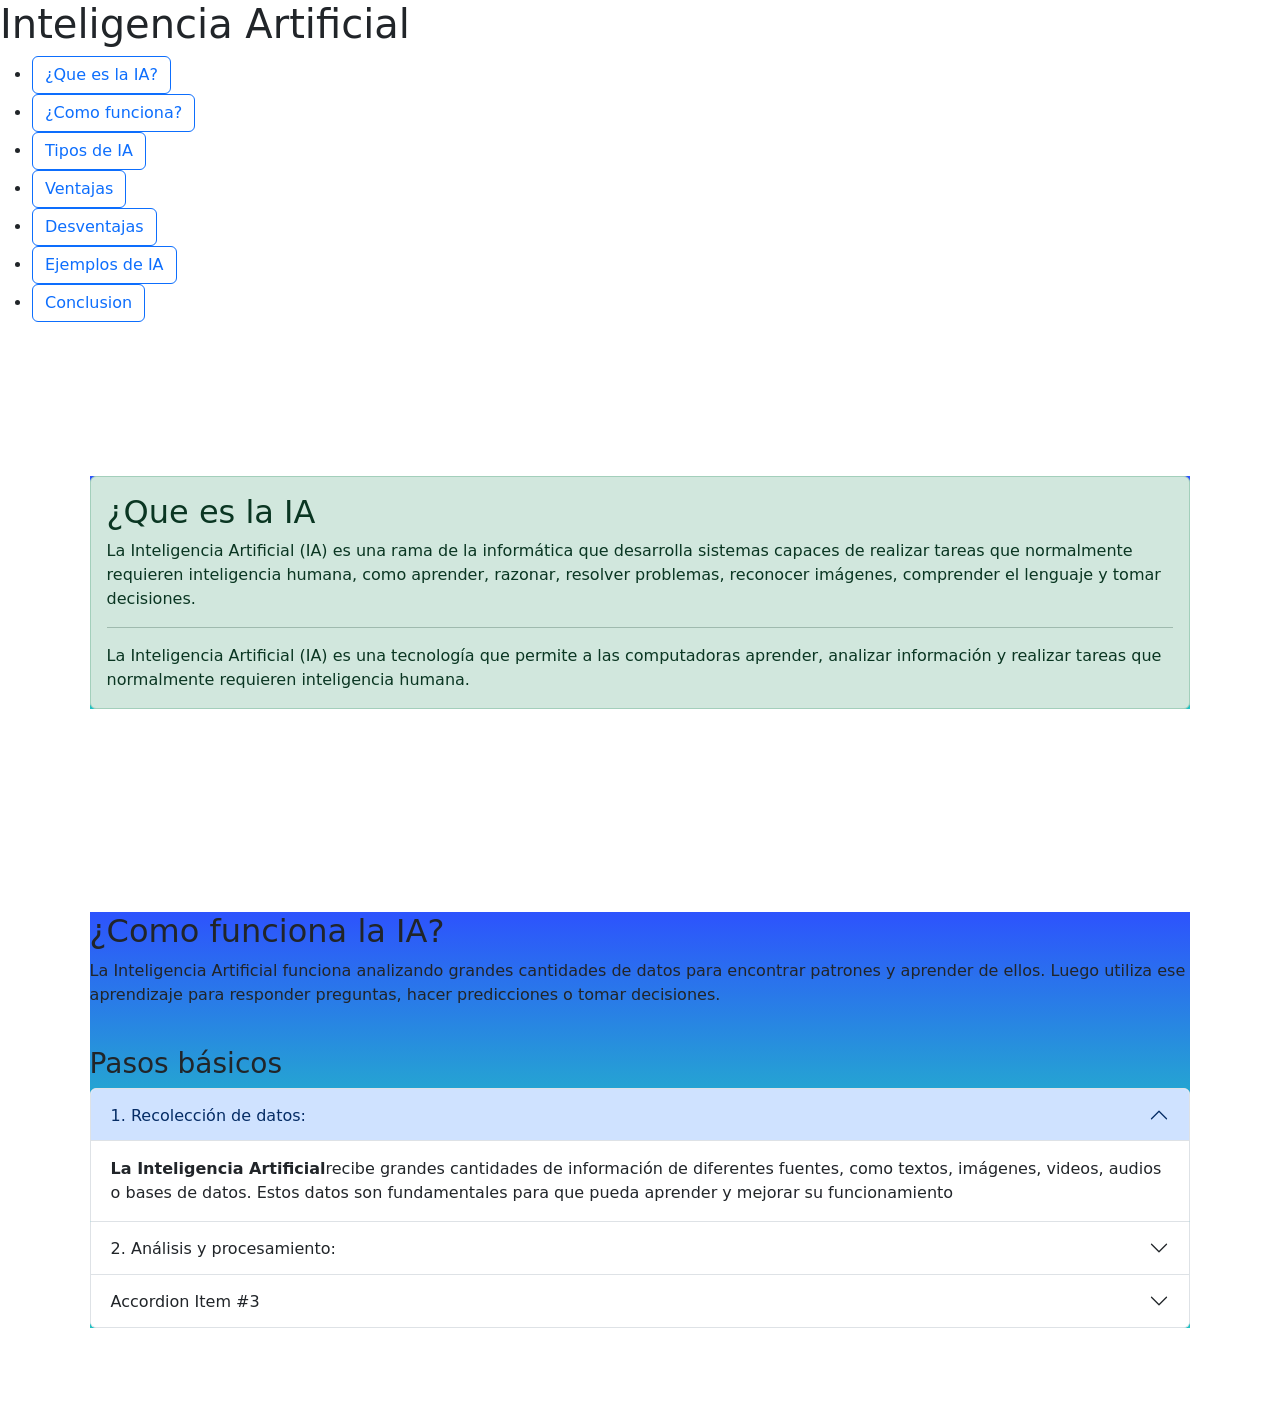
<file: index.html>
<!DOCTYPE html>
<html lang="en">
<head>
    <meta charset="UTF-8">
    <meta name="viewport" content="width=device-width, initial-scale=1.0">
    <title>inteligencia argetificial</title>
    <link rel="stylesheet" href="IA.css">
    <link href="https://cdn.jsdelivr.net/npm/bootstrap@5.3.8/dist/css/bootstrap.min.css" rel="stylesheet" integrity="sha384-sRIl4kxILFvY47J16cr9ZwB07vP4J8+LH7qKQnuqkuIAvNWLzeN8tE5YBujZqJLB" crossorigin="anonymous">
    <script src="https://cdn.jsdelivr.net/npm/bootstrap@5.3.8/dist/js/bootstrap.bundle.min.js" integrity="sha384-FKyoEForCGlyvwx9Hj09JcYn3nv7wiPVlz7YYwJrWVcXK/BmnVDxM+D2scQbITxI" crossorigin="anonymous"></script>
</head>
<body>
  <header>
    <h1>Inteligencia Artificial</h1>
  </header>
  <nav>
    <ul>
      <li><a href="#Que"><button type="button" class="btn btn-outline-primary">¿Que es la IA?</button></a></li>
      <li><a href="#Como"><button type="button" class="btn btn-outline-primary">¿Como funciona?</button></a></li>
      <li><button type="button" class="btn btn-outline-primary">Tipos de IA</button></li>
      <li><button type="button" class="btn btn-outline-primary">Ventajas</button></li>
      <li><button type="button" class="btn btn-outline-primary">Desventajas</button></li>
      <li><button type="button" class="btn btn-outline-primary">Ejemplos de IA</button></li>
      <li><button type="button" class="btn btn-outline-primary">Conclusion</button></li>
    </ul>
    </nav> 
    <br>
    <br>
    <section id="que">
    <p><div class="alert alert-success" role="alert">
  <h2 class="alert-heading">¿Que es la IA</h2>
  <p>La Inteligencia Artificial (IA) es una rama de la informática que desarrolla sistemas capaces de realizar tareas que normalmente requieren inteligencia humana, como aprender, razonar, resolver problemas, reconocer imágenes, comprender el lenguaje y tomar decisiones.</p>
  <hr>
  <p class="mb-0">La Inteligencia Artificial (IA) es una tecnología que permite a las computadoras aprender, analizar información y realizar tareas que normalmente requieren inteligencia humana.</p>
</div>
    </section>
    <br>
    <section id="como">
      <h2>¿Como funciona la IA?</h2>
      <p>La Inteligencia Artificial funciona analizando grandes cantidades de datos para encontrar patrones y aprender de ellos. Luego utiliza ese aprendizaje para responder preguntas, hacer predicciones o tomar decisiones.</p>
      <br>
      <h3>Pasos básicos</h3>
      <div class="accordion" id="accordionExample">
  <div class="accordion-item">
    <h2 class="accordion-header">
      <button class="accordion-button" type="button" data-bs-toggle="collapse" data-bs-target="#collapseOne" aria-expanded="true" aria-controls="collapseOne">
        1. Recolección de datos:
      </button>
    </h2>
    <div id="collapseOne" class="accordion-collapse collapse show" data-bs-parent="#accordionExample">
      <div class="accordion-body">
        <strong>La Inteligencia Artificial</strong>recibe grandes cantidades de información de diferentes fuentes, como textos, imágenes, videos, audios o bases de datos. Estos datos son fundamentales para que pueda aprender y mejorar su funcionamiento
      </div>
    </div>
  </div>
  <div class="accordion-item">
    <h2 class="accordion-header">
      <button class="accordion-button collapsed" type="button" data-bs-toggle="collapse" data-bs-target="#collapseTwo" aria-expanded="false" aria-controls="collapseTwo">
        2. Análisis y procesamiento:
      </button>
    </h2>
    <div id="collapseTwo" class="accordion-collapse collapse" data-bs-parent="#accordionExample">
      <div class="accordion-body">
        <strong>Los algoritmos</strong>analizan la información recibida para identificar patrones, relaciones y características importantes. Este proceso permite que la IA comprenda los datos y los utilice para realizar distintas tareas.<code>.accordion-body</code>, though the transition does limit overflow.
      </div>
    </div>
  </div>
  <div class="accordion-item">
    <h2 class="accordion-header">
      <button class="accordion-button collapsed" type="button" data-bs-toggle="collapse" data-bs-target="#collapseThree" aria-expanded="false" aria-controls="collapseThree">
        Accordion Item #3
      </button>
    </h2>
    <div id="collapseThree" class="accordion-collapse collapse" data-bs-parent="#accordionExample">
      <div class="accordion-body">
        <strong>This is the third item’s accordion body.</strong> It is hidden by default, until the collapse plugin adds the appropriate classes that we use to style each element. These classes control the overall appearance, as well as the showing and hiding via CSS transitions. You can modify any of this with custom CSS or overriding our default variables. It’s also worth noting that just about any HTML can go within the <code>.accordion-body</code>, though the transition does limit overflow.
      </div>
    </div>
  </div>
</div>
    </section>
</body>
</html>
</file>
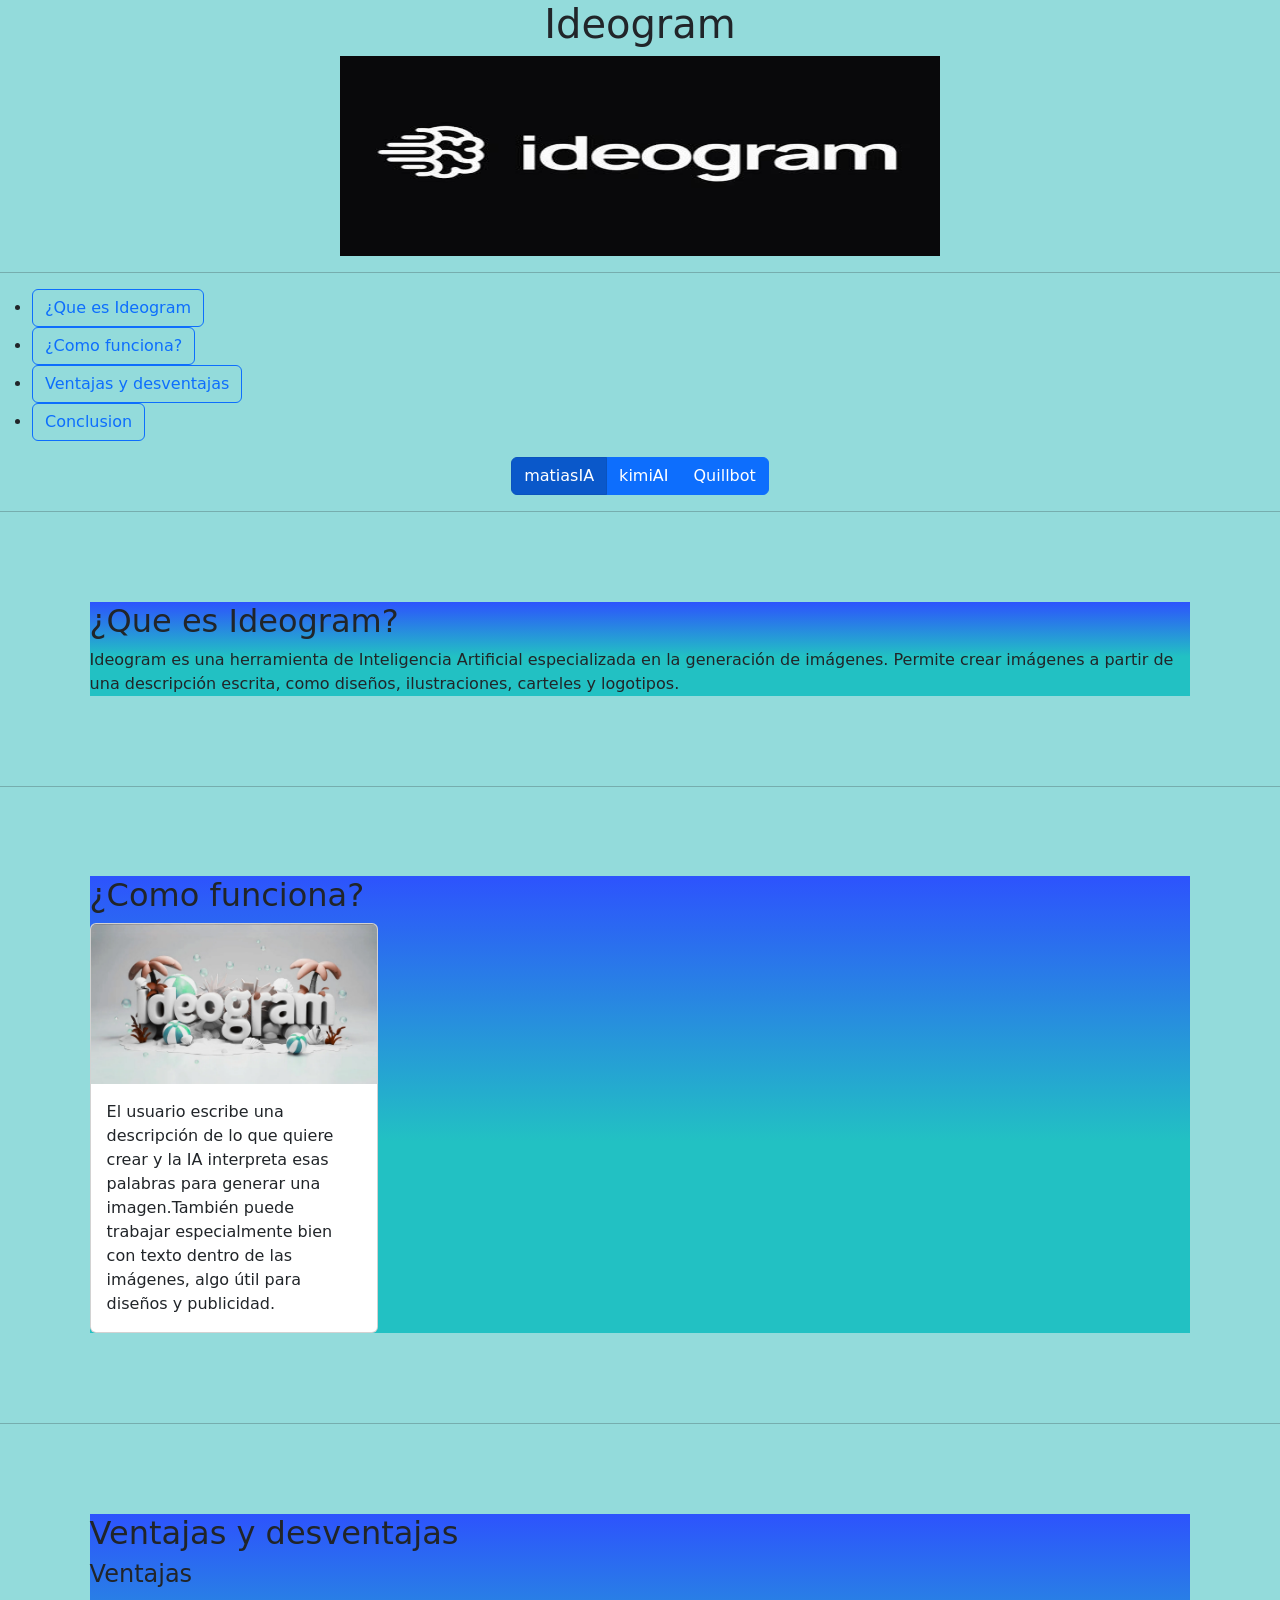
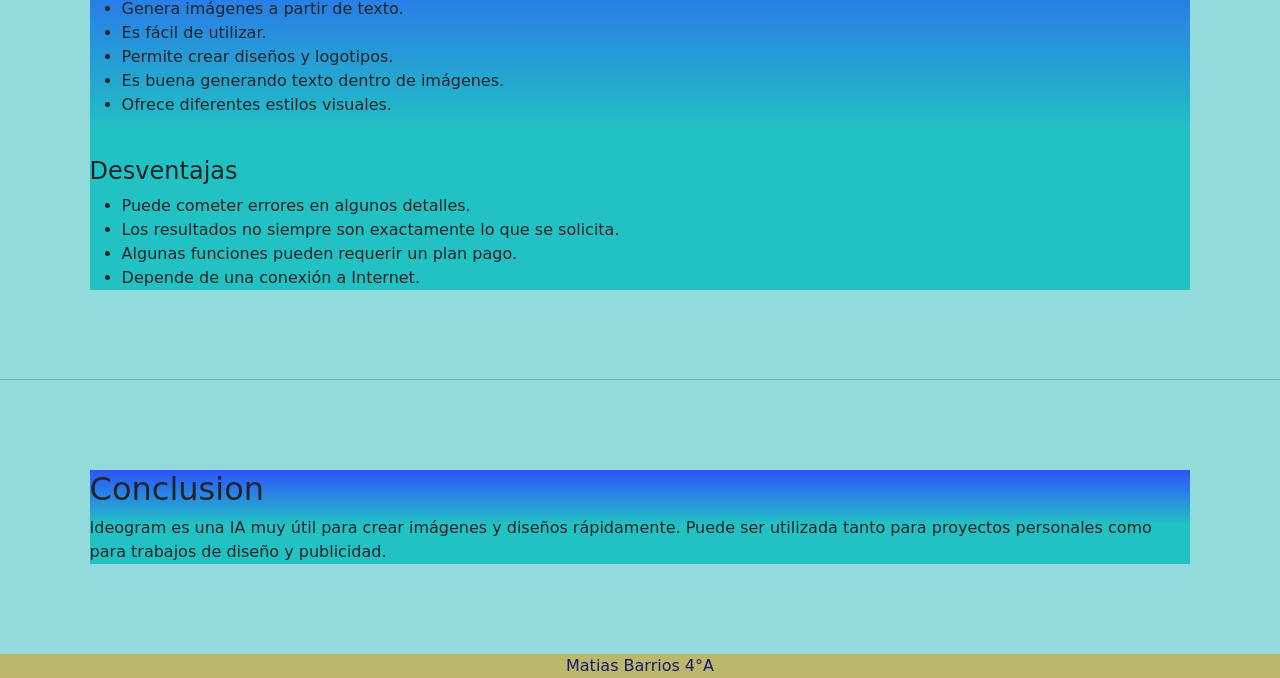
<file: Ideogram.html>
<!DOCTYPE html>
<html lang="en">
<head>
    <meta charset="UTF-8">
    <meta name="viewport" content="width=device-width, initial-scale=1.0">
    <title>ideogram</title>
     <link rel="stylesheet" href="IA.css">
    <link href="https://cdn.jsdelivr.net/npm/bootstrap@5.3.8/dist/css/bootstrap.min.css" rel="stylesheet" integrity="sha384-sRIl4kxILFvY47J16cr9ZwB07vP4J8+LH7qKQnuqkuIAvNWLzeN8tE5YBujZqJLB" crossorigin="anonymous">
    <script src="https://cdn.jsdelivr.net/npm/bootstrap@5.3.8/dist/js/bootstrap.bundle.min.js" integrity="sha384-FKyoEForCGlyvwx9Hj09JcYn3nv7wiPVlz7YYwJrWVcXK/BmnVDxM+D2scQbITxI" crossorigin="anonymous"></script>
</head>
<div class="body-container">
<body>
    <div class="body-container">
   <center><h1>Ideogram</h1>                                                                                                                                                                                                                                                                                                                                                                                                                                                                                                                                                                                                                                                                                                                                                                                                                                                                                                                                                                                                                                                                                                                                                                                                                                                                                                                                                                                                                                                                                                                                                                                                                                                                                                                                                      
    <img src="imagenes/ideogram.jfif" width="600" height="200"></center>
    <hr>
    <nav>
    <ul>
<li><a href="#Que"><button type="button" class="btn btn-outline-primary">¿Que es Ideogram</button></a></li>
<li><a href="#Como"><button type="button" class="btn btn-outline-primary">¿Como funciona?</button></a></li>
<li><a href="#Ventajas"><button type="button" class="btn btn-outline-primary">Ventajas y desventajas</button></a></li>
<li><a href="#Conclusion"><button type="button" class="btn btn-outline-primary">Conclusion</button></a></li>
    </ul>
    <center><div class="btn-group">
  <a href="matiasIA.html" class="btn btn-primary active" aria-current="page">matiasIA</a>
  <a href="kimiAI.html" class="btn btn-primary">kimiAI</a>
  <a href="Quillbot.html" class="btn btn-primary">Quillbot</a>
</div></center>
</nav>
<hr>
<section id="Que">
    <h2>¿Que es Ideogram?</h2>
    <p>Ideogram es una herramienta de Inteligencia Artificial especializada en la generación de imágenes. Permite crear imágenes a partir de una descripción escrita, como diseños, ilustraciones, carteles y logotipos.</p>

</section>
<hr>
<section id="Como">
    <h2>¿Como funciona?</h2>
    <div class="card" style="width: 18rem;">
  <img src="imagenes/is-ideogram-ai-safe.webp" class="card-img-top">
  <div class="card-body">
    <p class="card-text">El usuario escribe una descripción de lo que quiere crear y la IA interpreta esas palabras para generar una imagen.También puede trabajar especialmente bien con texto dentro de las imágenes, algo útil para diseños y publicidad.</p>
  </div>
</div>

</div>
</section>
<hr>
<section id="Ventajas">
    <h2>Ventajas y desventajas</h2>
    <h4>Ventajas</h4>
    <ul>
        <li>Genera imágenes a partir de texto.</li>
        <li>Es fácil de utilizar.</li>
        <li>Permite crear diseños y logotipos.</li>
        <li>Es buena generando texto dentro de imágenes.</li>
        <li>Ofrece diferentes estilos visuales.</li>
    </ul>
    <br>
    <h4>Desventajas</h4>
    <ul>
        <li>Puede cometer errores en algunos detalles.</li>
        <li>Los resultados no siempre son exactamente lo que se solicita.</li>
        <li>Algunas funciones pueden requerir un plan pago.</li>
        <li>Depende de una conexión a Internet.</li>  
    </ul>
</section>
<hr>
<section id="Conclusion">
    <h2>Conclusion</h2>
<p>Ideogram es una IA muy útil para crear imágenes y diseños rápidamente. Puede ser utilizada tanto para proyectos personales como para trabajos de diseño y publicidad.</p>
</section>
<footer>Matias Barrios 4°A
      
    </footer>
</body>
</div>
</div>
</html>
</file>
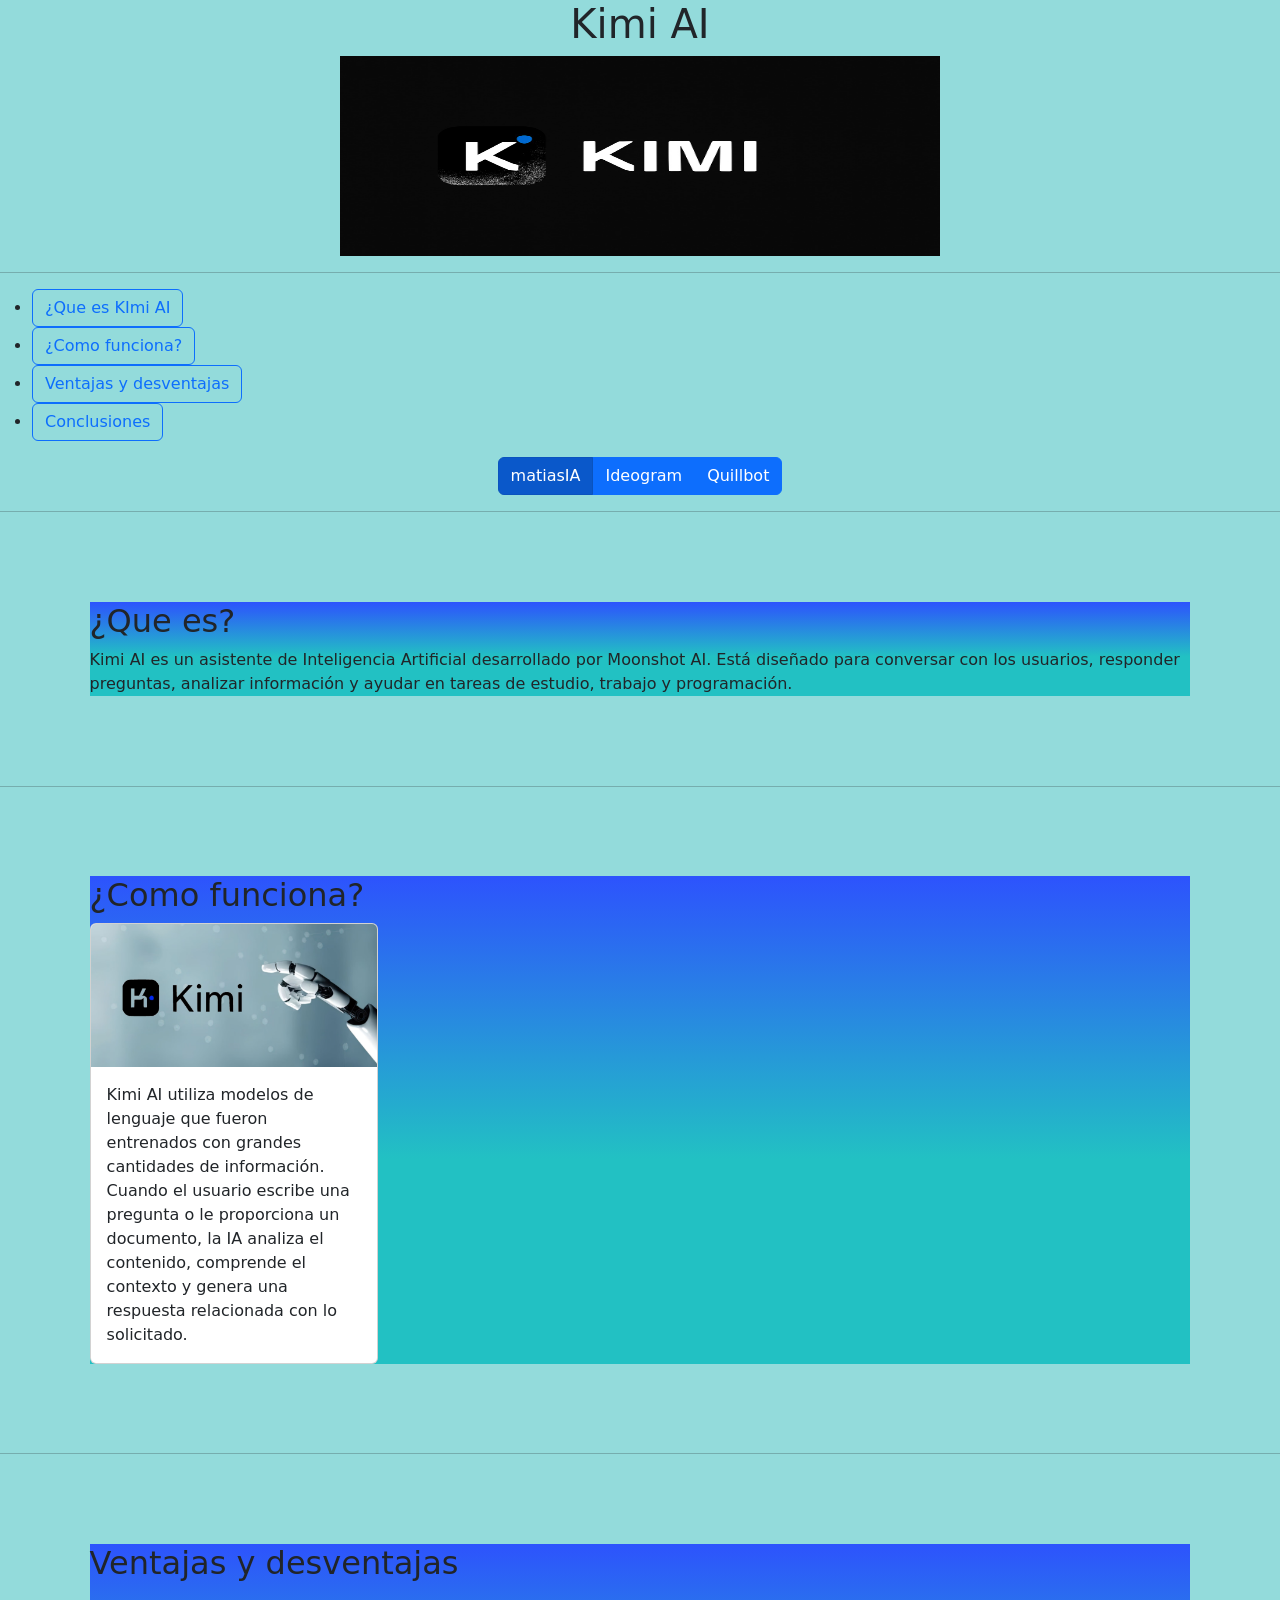
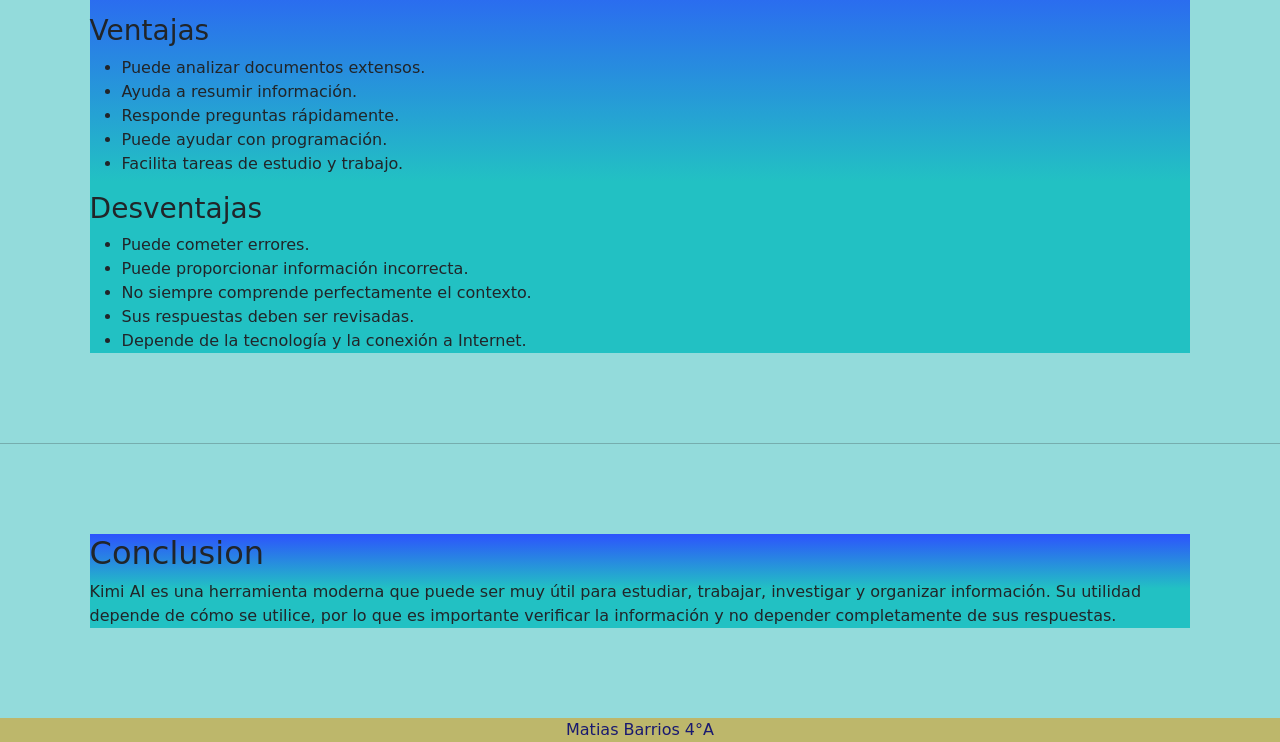
<file: kimiAI.html>
<!DOCTYPE html>
<html lang="en">
<head>
    <meta charset="UTF-8">
    <meta name="viewport" content="width=device-width, initial-scale=1.0">
    <title>Kimi Ai</title>
    <link rel="stylesheet" href="IA.css">
    <link href="https://cdn.jsdelivr.net/npm/bootstrap@5.3.8/dist/css/bootstrap.min.css" rel="stylesheet" integrity="sha384-sRIl4kxILFvY47J16cr9ZwB07vP4J8+LH7qKQnuqkuIAvNWLzeN8tE5YBujZqJLB" crossorigin="anonymous">
    <script src="https://cdn.jsdelivr.net/npm/bootstrap@5.3.8/dist/js/bootstrap.bundle.min.js" integrity="sha384-FKyoEForCGlyvwx9Hj09JcYn3nv7wiPVlz7YYwJrWVcXK/BmnVDxM+D2scQbITxI" crossorigin="anonymous"></script>
</head>
<div class="body-container">
<body>
   <center><h1>Kimi AI</h1>
  <img src="imagenes/KIMI-K2.jpg" width="600" height="200"></center>
  <hr>
    <nav>
    <ul>
<li><a href="#Que"><button type="button" class="btn btn-outline-primary">¿Que es KImi AI</button></a></li>
<li><a href="#Como"><button type="button" class="btn btn-outline-primary">¿Como funciona?</button></a></li>
<li><a href="#Ventajas"><button type="button" class="btn btn-outline-primary">Ventajas y desventajas</button></a></li>
<li><a href="#Conclusion"><button type="button" class="btn btn-outline-primary">Conclusiones</button></a></li>
    </ul>
    <center><div class="btn-group">
  <a href="matiasIA.html" class="btn btn-primary active" aria-current="page">matiasIA</a>
  <a href="Ideogram.html" class="btn btn-primary">Ideogram</a>
  <a href="Quillbot.html" class="btn btn-primary">Quillbot</a>
</div></center>
</nav>
<hr>
<section id="Que">
    <h2>¿Que es?</h2>
    <p>Kimi AI es un asistente de Inteligencia Artificial desarrollado por Moonshot AI. Está diseñado para conversar con los usuarios, responder preguntas, analizar información y ayudar en tareas de estudio, trabajo y programación.</p>
</section> 
<hr>
<section id="Como">
    <h2>¿Como funciona?</h2>
<div class="card" style="width: 18rem;">
  <img src="imagenes/AINews3-1786092282809.avif" class="card-img-top" alt="hola">
  <div class="card-body">
    <p class="card-text">Kimi AI utiliza modelos de lenguaje que fueron entrenados con grandes cantidades de información. Cuando el usuario escribe una pregunta o le proporciona un documento, la IA analiza el contenido, comprende el contexto y genera una respuesta relacionada con lo solicitado.</p>
  </div>
</div>
</section>
<hr>
<section id="Ventajas">
    <h2>Ventajas y desventajas</h2>
    <br>
    <h3>Ventajas</h3>
    <ul>
        <li>Puede analizar documentos extensos.</li>
        <li>Ayuda a resumir información.</li>
        <li>Responde preguntas rápidamente.</li>
        <li>Puede ayudar con programación.</li>
        <li>Facilita tareas de estudio y trabajo.</li>
    </ul>
    <h3>Desventajas</h3>
    <ul>
        <li>Puede cometer errores.</li>
        <li>Puede proporcionar información incorrecta.</li>
        <li>No siempre comprende perfectamente el contexto.</li>
        <li>Sus respuestas deben ser revisadas.</li>
        <li>Depende de la tecnología y la conexión a Internet.</li>
    </ul>
</section>
<hr>
<section id="Conclusion">
    <h2>Conclusion</h2>
    <p>Kimi AI es una herramienta moderna que puede ser muy útil para estudiar, trabajar, investigar y organizar información. Su utilidad depende de cómo se utilice, por lo que es importante verificar la información y no depender completamente de sus respuestas.</p>
</section>
<footer>Matias Barrios 4°A
      
    </footer>
</body>
</div>
</html>
</file>
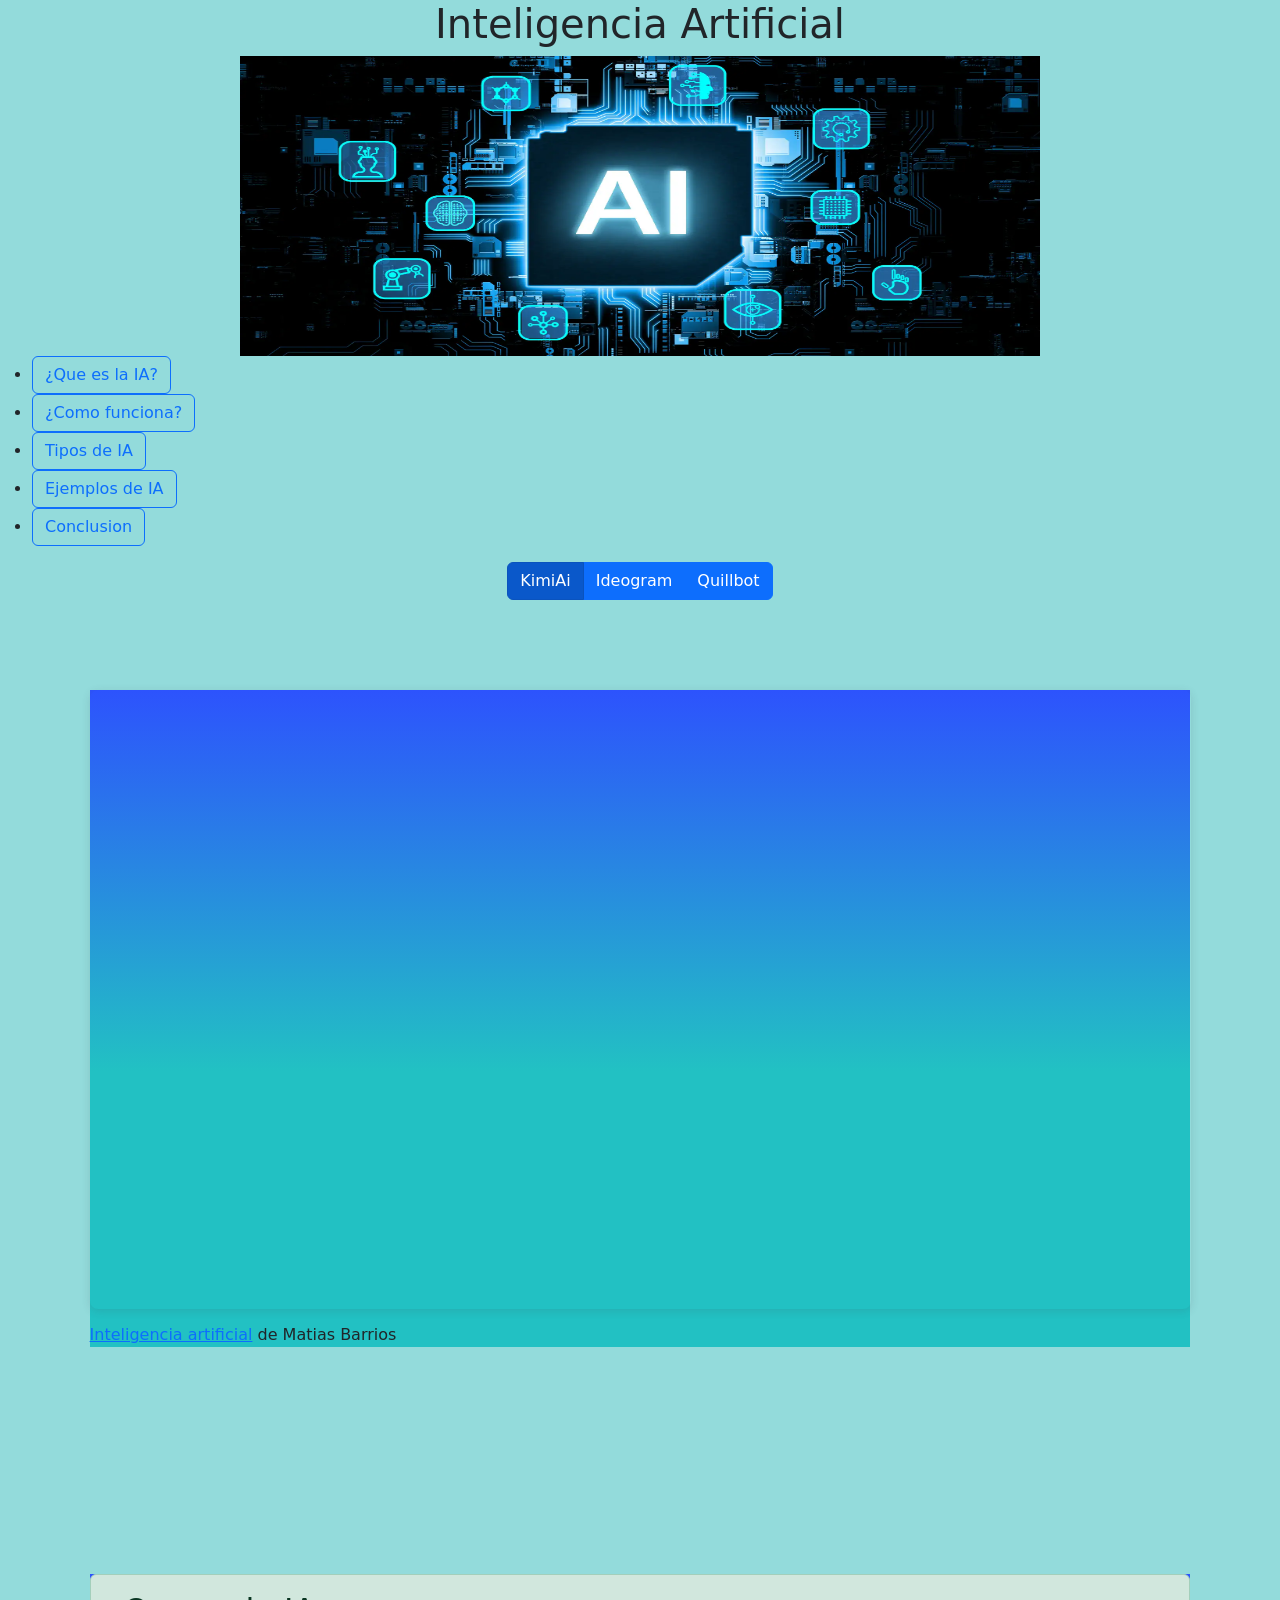
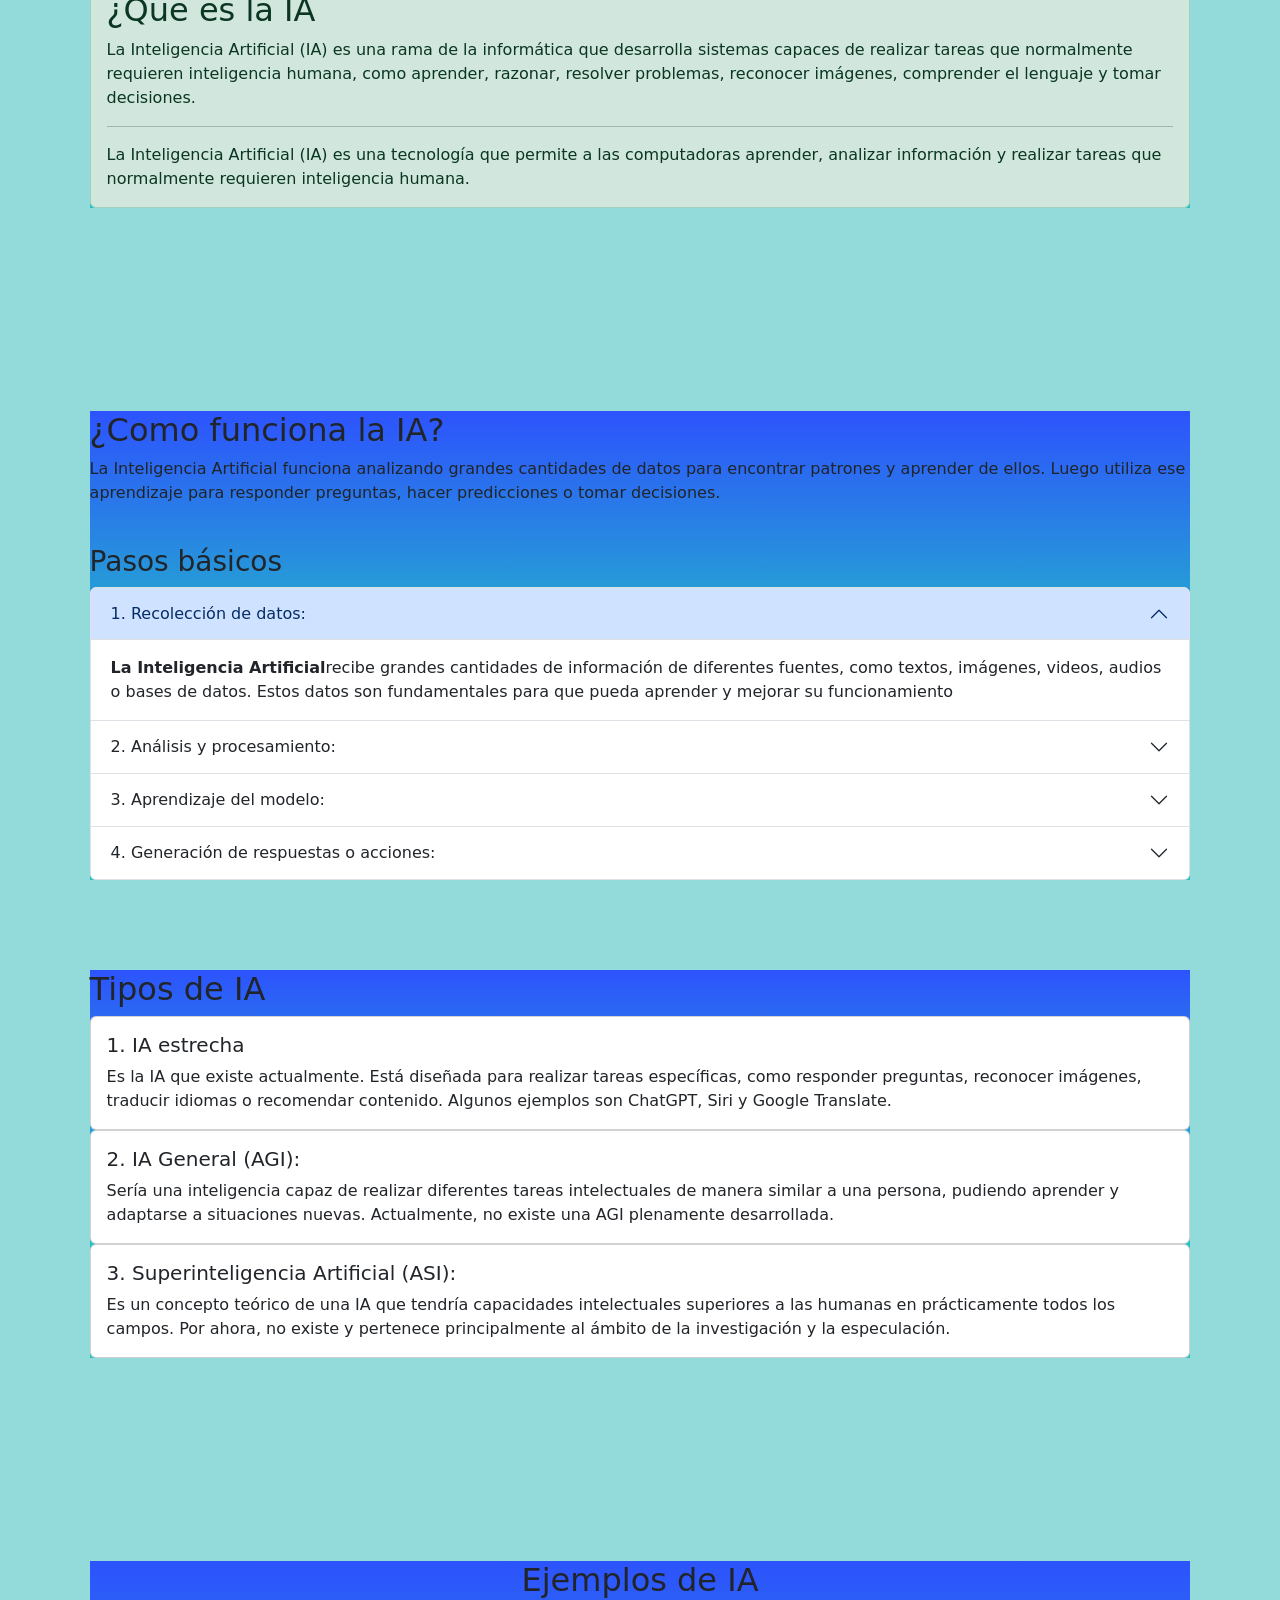
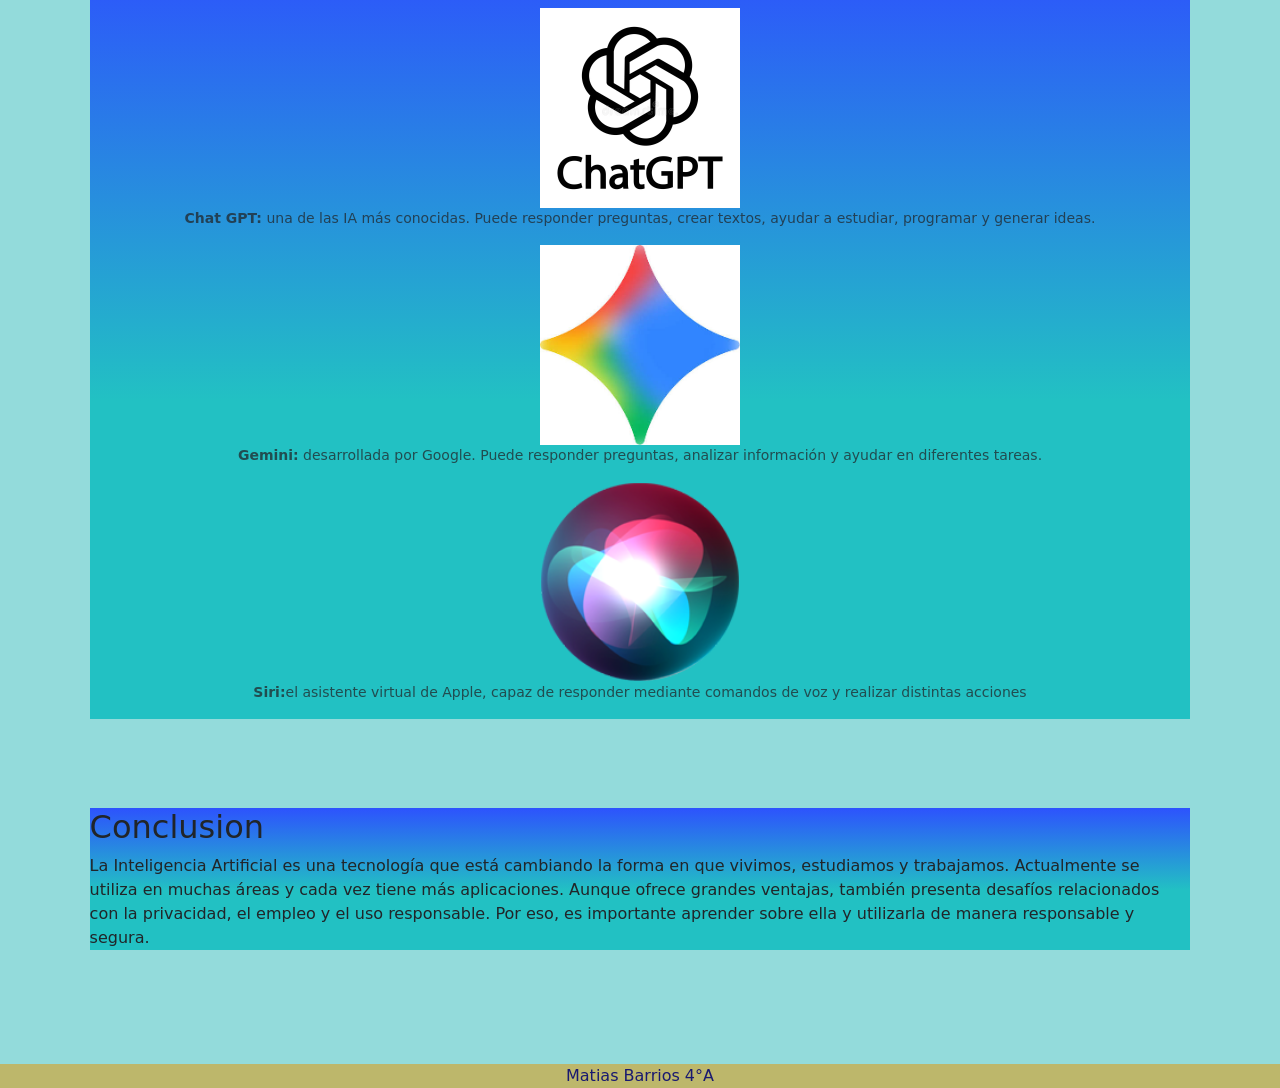
<file: matiasIA.html>
<!DOCTYPE html>
<html lang="en">
<head>
    <meta charset="UTF-8">
    <meta name="viewport" content="width=device-width, initial-scale=1.0">
    <title>inteligencia argetificial</title>
    <link rel="stylesheet" href="IA.css">
    <link href="https://cdn.jsdelivr.net/npm/bootstrap@5.3.8/dist/css/bootstrap.min.css" rel="stylesheet" integrity="sha384-sRIl4kxILFvY47J16cr9ZwB07vP4J8+LH7qKQnuqkuIAvNWLzeN8tE5YBujZqJLB" crossorigin="anonymous">
    <script src="https://cdn.jsdelivr.net/npm/bootstrap@5.3.8/dist/js/bootstrap.bundle.min.js" integrity="sha384-FKyoEForCGlyvwx9Hj09JcYn3nv7wiPVlz7YYwJrWVcXK/BmnVDxM+D2scQbITxI" crossorigin="anonymous"></script>
</head>
<div class="body-container">
<body>
  <header>
    <center><h1>Inteligencia Artificial</h1>
    <img src="imagenes/imagen-de-inteligencia-artificial.webp" width="800" height="300"></center>
  </header>
  <nav>
    <ul>
      <li><a href="#Que"><button type="button" class="btn btn-outline-primary">¿Que es la IA?</button></a></li>
      <li><a href="#Como"><button type="button" class="btn btn-outline-primary">¿Como funciona?</button></a></li>
      <li><a href="#Tipos"><button type="button" class="btn btn-outline-primary">Tipos de IA</button></a></li>
      <li><a href="#Ejemplos"><button type="button" class="btn btn-outline-primary">Ejemplos de IA</button></a></li>
      <li><a href="#Conclusion"><button type="button" class="btn btn-outline-primary">Conclusion</button></a></li>

    </ul>
    <center><div class="btn-group">
  <a href="kimiAi.html" class="btn btn-primary active" aria-current="page">KimiAi</a>
  <a href="Ideogram.html" class="btn btn-primary">Ideogram</a>
  <a href="Quillbot.html" class="btn btn-primary">Quillbot</a>
</div></center>
    </nav> 
    <section>
      <div style="position: relative; width: 100%; height: 0; padding-top: 56.2500%;
 padding-bottom: 0; box-shadow: 0 2px 8px 0 rgba(63,69,81,0.16); margin-top: 1.6em; margin-bottom: 0.9em; overflow: hidden;
 border-radius: 8px; will-change: transform;">
  <iframe loading="lazy" style="position: absolute; width: 100%; height: 100%; top: 0; left: 0; border: none; padding: 0;margin: 0;"
    src="https://www.canva.com/design/DAHTVNA8jU0/sWvJx2LYj-6xWOpNx1im4g/view?embed" allowfullscreen="allowfullscreen" allow="fullscreen">
  </iframe>
</div>
<a href="https:&#x2F;&#x2F;www.canva.com&#x2F;design&#x2F;DAHTVNA8jU0&#x2F;sWvJx2LYj-6xWOpNx1im4g&#x2F;view?utm_content=DAHTVNA8jU0&amp;utm_campaign=designshare&amp;utm_medium=embeds&amp;utm_source=link" target="_blank" rel="noopener">Inteligencia artificial</a> de Matias Barrios
    </section>
    <br>
    <br>
    <section id="Que">
    <p><div class="alert alert-success" role="alert">
  <h2 class="alert-heading">¿Que es la IA</h2>
  <p>La Inteligencia Artificial (IA) es una rama de la informática que desarrolla sistemas capaces de realizar tareas que normalmente requieren inteligencia humana, como aprender, razonar, resolver problemas, reconocer imágenes, comprender el lenguaje y tomar decisiones.</p>
  <hr>
  <p class="mb-0">La Inteligencia Artificial (IA) es una tecnología que permite a las computadoras aprender, analizar información y realizar tareas que normalmente requieren inteligencia humana.</p>
</div>
    </section>
    <br>
    <section id="Como">
      <h2>¿Como funciona la IA?</h2>
      <p>La Inteligencia Artificial funciona analizando grandes cantidades de datos para encontrar patrones y aprender de ellos. Luego utiliza ese aprendizaje para responder preguntas, hacer predicciones o tomar decisiones.</p>
      <br>
      <h3>Pasos básicos</h3>
      <div class="accordion" id="accordionExample">
  <div class="accordion-item">
    <h2 class="accordion-header">
      <button class="accordion-button" type="button" data-bs-toggle="collapse" data-bs-target="#collapseOne" aria-expanded="true" aria-controls="collapseOne">
        1. Recolección de datos:
      </button>
    </h2>
    <div id="collapseOne" class="accordion-collapse collapse show" data-bs-parent="#accordionExample">
      <div class="accordion-body">
        <strong>La Inteligencia Artificial</strong>recibe grandes cantidades de información de diferentes fuentes, como textos, imágenes, videos, audios o bases de datos. Estos datos son fundamentales para que pueda aprender y mejorar su funcionamiento
      </div>
    </div>
  </div>
  <div class="accordion-item">
    <h2 class="accordion-header">
      <button class="accordion-button collapsed" type="button" data-bs-toggle="collapse" data-bs-target="#collapseTwo" aria-expanded="false" aria-controls="collapseTwo">
        2. Análisis y procesamiento:
      </button>
    </h2>
    <div id="collapseTwo" class="accordion-collapse collapse" data-bs-parent="#accordionExample">
      <div class="accordion-body">
        <strong>Los algoritmos</strong>analizan la información recibida para identificar patrones, relaciones y características importantes. Este proceso permite que la IA comprenda los datos y los utilice para realizar distintas tareas.
      </div>
    </div>
  </div>
  <div class="accordion-item">
    <h2 class="accordion-header">
      <button class="accordion-button collapsed" type="button" data-bs-toggle="collapse" data-bs-target="#collapseThree" aria-expanded="false" aria-controls="collapseThree">
        3. Aprendizaje del modelo:
      </button>
    </h2>
    <div id="collapseThree" class="accordion-collapse collapse" data-bs-parent="#accordionExample">
      <div class="accordion-body">
        <strong></strong> Mediante técnicas como el Machine Learning, la IA aprende de los datos procesados. Durante esta etapa ajusta sus cálculos, corrige errores y mejora su precisión para ofrecer resultados cada vez más confiables.
    </div>
  </div>
</div>
<div class="accordion-item">
    <h2 class="accordion-header">
      <button class="accordion-button collapsed" type="button" data-bs-toggle="collapse" data-bs-target="#collapseThree" aria-expanded="false" aria-controls="collapseThree">
       4. Generación de respuestas o acciones:
      </button>
    </h2>
    <div id="collapseThree" class="accordion-collapse collapse" data-bs-parent="#accordionExample">
      <div class="accordion-body">
        <strong></strong> Una vez entrenada, la IA utiliza todo lo aprendido para responder preguntas, reconocer imágenes, traducir idiomas, hacer recomendaciones, crear contenido o ayudar en la toma de decisiones, según la tarea para la que fue diseñada.
  </div>
</div>

    </section>
    <section id="Tipos">
<h2>Tipos de IA</h2>
<div class="card">
  <div class="card-body">
    <h5 class="card-title">1. IA estrecha</h5>
    <p class="card-text">Es la IA que existe actualmente. Está diseñada para realizar tareas específicas, como responder preguntas, reconocer imágenes, traducir idiomas o recomendar contenido. Algunos ejemplos son ChatGPT, Siri y Google Translate.</p>
    
  </div>
</div>
<div class="card">
  <div class="card-body">
    <h5 class="card-title">2. IA General (AGI):</h5>
    <p class="card-text">Sería una inteligencia capaz de realizar diferentes tareas intelectuales de manera similar a una persona, pudiendo aprender y adaptarse a situaciones nuevas. Actualmente, no existe una AGI plenamente desarrollada.
  </div>
</div>
<div class="card">
  <div class="card-body">
    <h5 class="card-title">3. Superinteligencia Artificial (ASI):</h5>
    <p class="card-text">Es un concepto teórico de una IA que tendría capacidades intelectuales superiores a las humanas en prácticamente todos los campos. Por ahora, no existe y pertenece principalmente al ámbito de la investigación y la especulación.
</div>
    </section>
    <br>
    <center><section id="Ejemplos">
      <h2>Ejemplos de IA</h2>
      <figure class="figure">
  <img src="imagenes/minsk-belarus-openai-chatgpt-logo-artifical-chatbot-system-chat-bot-button-web-app-phone-icon-symbol-editorial-vector-275376231.webp"  width="200"  height="200">
  <figcaption class="figure-caption"><b>Chat GPT:</b> una de las IA más conocidas. Puede responder preguntas, crear textos, ayudar a estudiar, programar y generar ideas.</figcaption>
</figure>
<br>
<figure class="figure">
  <img src="imagenes/gemini.jfif"  width="200"  height="200">
  <figcaption class="figure-caption"><b>Gemini:</b> desarrollada por Google. Puede responder preguntas, analizar información y ayudar en diferentes tareas.</figcaption>
</figure>
<br>
<figure class="figure">
  <img src="imagenes/siri.png" width="200"  height="200">
  <figcaption class="figure-caption"><b>Siri:</b>el asistente virtual de Apple, capaz de responder mediante comandos de voz y realizar distintas acciones</figcaption>
</figure>

    </section></center>
    <section id="Conclusión">
      <h2>Conclusion</h2>
<p>La Inteligencia Artificial es una tecnología que está cambiando la forma en que vivimos, estudiamos y trabajamos. Actualmente se utiliza en muchas áreas y cada vez tiene más aplicaciones.

Aunque ofrece grandes ventajas, también presenta desafíos relacionados con la privacidad, el empleo y el uso responsable. Por eso, es importante aprender sobre ella y utilizarla de manera responsable y segura.</p>
    </section>
    <br>
    <footer>Matias Barrios 4°A
      
    </footer>
</body>
</div>
</html>
</file>
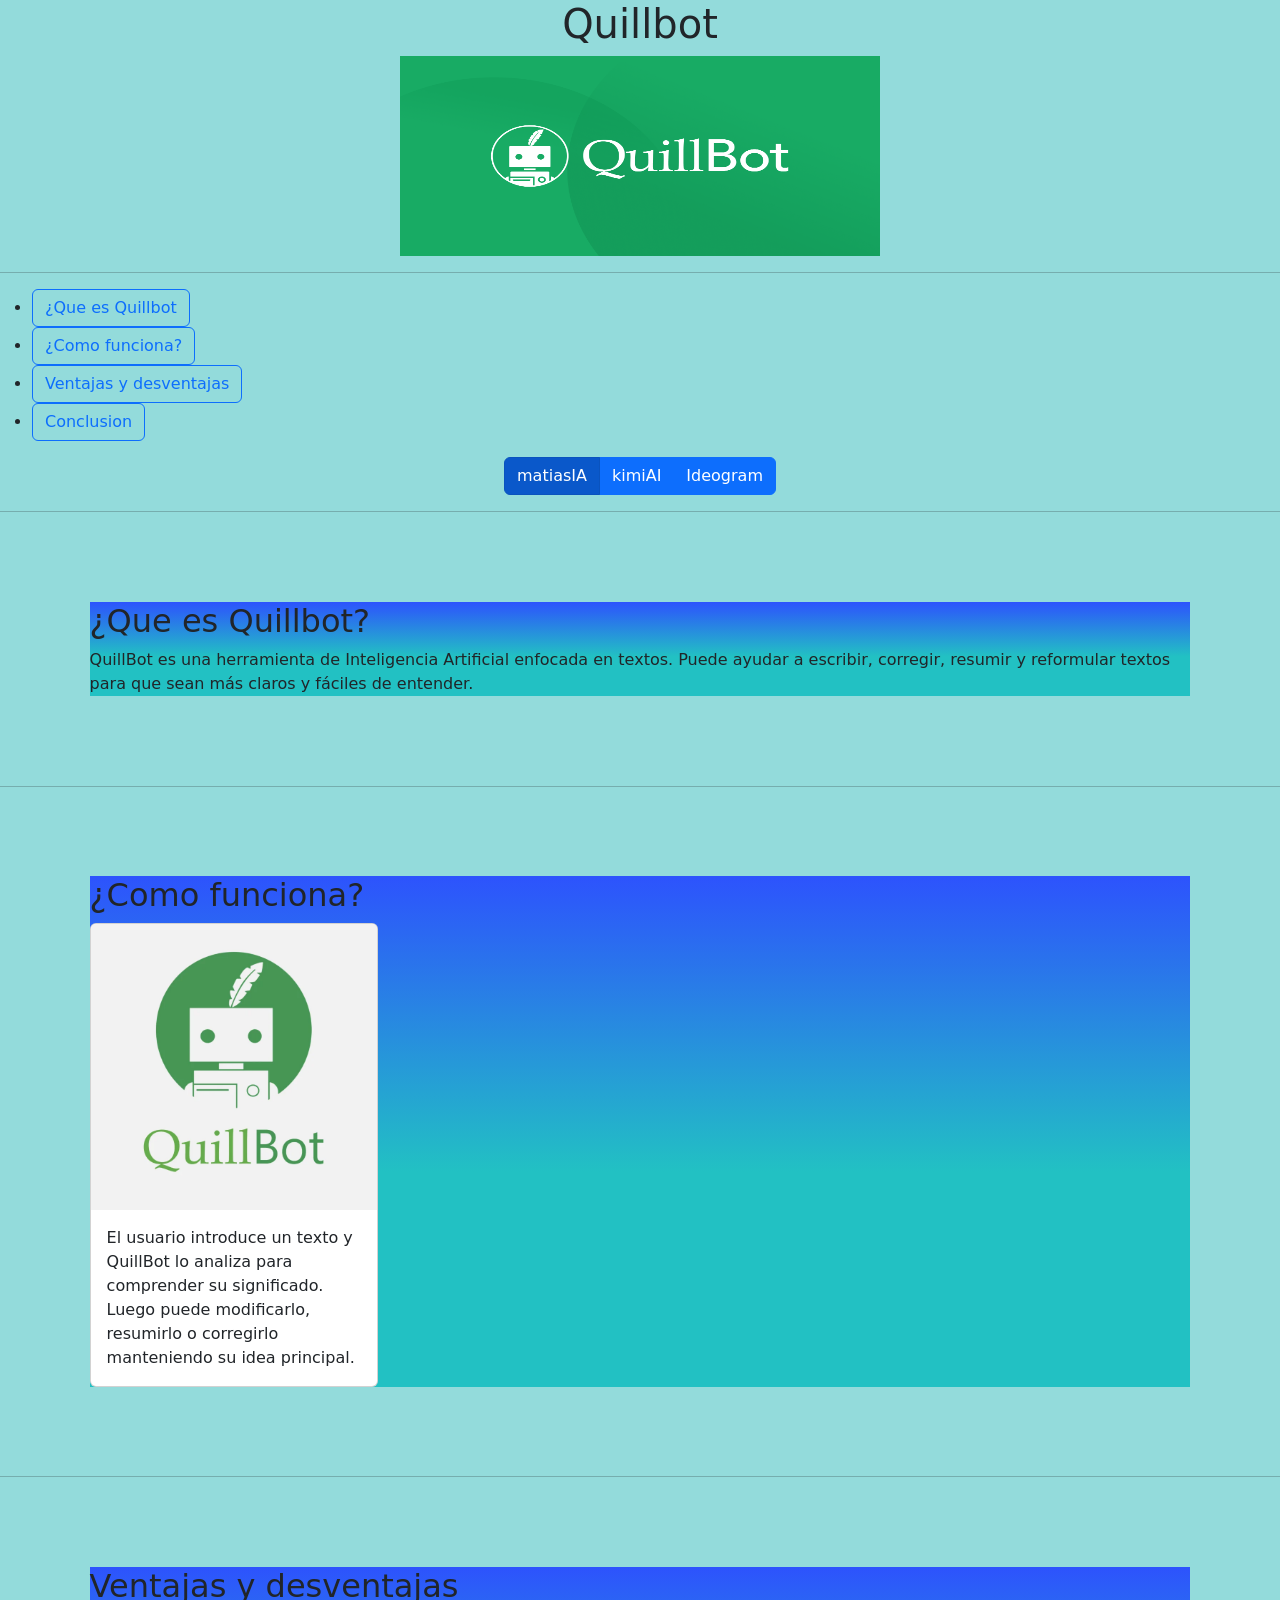
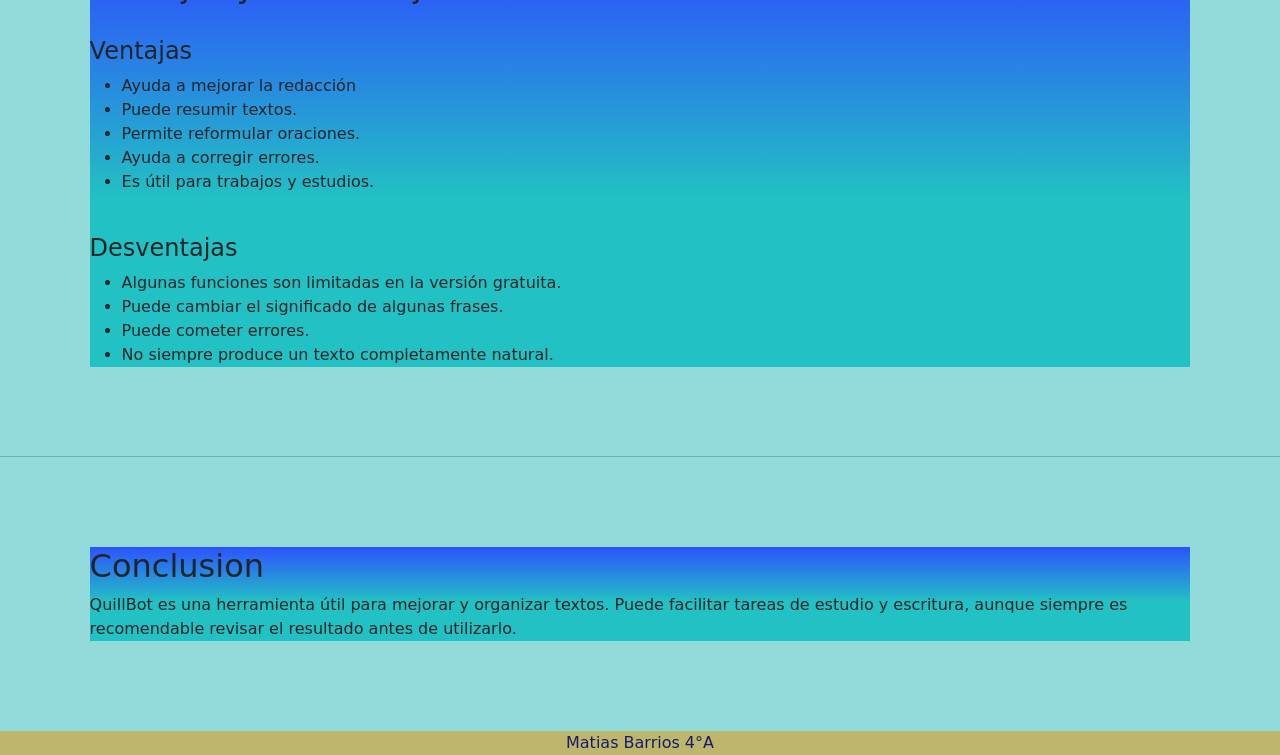
<file: Quillbot.html>
<!DOCTYPE html>
<html lang="en">
<head>
    <meta charset="UTF-8">
    <meta name="viewport" content="width=device-width, initial-scale=1.0">
    <title>Quillbot</title>
    <link rel="stylesheet" href="IA.css">
    <link href="https://cdn.jsdelivr.net/npm/bootstrap@5.3.8/dist/css/bootstrap.min.css" rel="stylesheet" integrity="sha384-sRIl4kxILFvY47J16cr9ZwB07vP4J8+LH7qKQnuqkuIAvNWLzeN8tE5YBujZqJLB" crossorigin="anonymous">
    <script src="https://cdn.jsdelivr.net/npm/bootstrap@5.3.8/dist/js/bootstrap.bundle.min.js" integrity="sha384-FKyoEForCGlyvwx9Hj09JcYn3nv7wiPVlz7YYwJrWVcXK/BmnVDxM+D2scQbITxI" crossorigin="anonymous"></script>
</head>
<div class="body-container">
<body>
    <center>
        <h1>Quillbot</h1>
        <img src="imagenes/6d062e33-f7e9-4d46-86e9-be36f720cf84.png" width="480" height="200">
    </center>
    <hr>
    <nav>
    <ul>
<li><a href="#Que"><button type="button" class="btn btn-outline-primary">¿Que es Quillbot</button></a></li>
<li><a href="#Como"><button type="button" class="btn btn-outline-primary">¿Como funciona?</button></a></li>
<li><a href="#Ventajas"><button type="button" class="btn btn-outline-primary">Ventajas y desventajas</button></a></li>
<li><a href="#Conclusion"><button type="button" class="btn btn-outline-primary">Conclusion</button></a></li>
    </ul>
    <center><div class="btn-group">
  <a href="matiasIA.html" class="btn btn-primary active" aria-current="page">matiasIA</a>
  <a href="kimiAI.html" class="btn btn-primary">kimiAI</a>
  <a href="Ideogram.html" class="btn btn-primary">Ideogram</a>
</div></center>
</nav>
<hr>
<section id="Que">
    <h2>¿Que es Quillbot?</h2>
    <p>QuillBot es una herramienta de Inteligencia Artificial enfocada en textos. Puede ayudar a escribir, corregir, resumir y reformular textos para que sean más claros y fáciles de entender.</p>
</section>
<hr>
<section id="Como">
    <h2>¿Como funciona?</h2>
    <div class="card" style="width: 18rem;">
  <img src="imagenes/Untitled-design-17.webp" class="card-img-top">
  <div class="card-body">
    <p class="card-text">El usuario introduce un texto y QuillBot lo analiza para comprender su significado. Luego puede modificarlo, resumirlo o corregirlo manteniendo su idea principal.</p>
  </div>
</div>
</section>
<hr>
<section id="Ventajas">
    <h2>Ventajas y desventajas</h2>
    <br>
    <h4>Ventajas</h4>
    <ul>
        <li>Ayuda a mejorar la redacción</li>
        <li>Puede resumir textos.</li>
        <li>Permite reformular oraciones.</li>
        <li>Ayuda a corregir errores.</li>
        <li>Es útil para trabajos y estudios.</li>
    </ul>
    <br>
    <h4>Desventajas</h4>
    <ul>
        <li>Algunas funciones son limitadas en la versión gratuita.</li>
        <li>Puede cambiar el significado de algunas frases.</li>
        <li>Puede cometer errores.</li>
        <li>No siempre produce un texto completamente natural.</li>
    </ul>
</section>
<hr>
<section id="Conclusion">
<h2>Conclusion</h2>
<p>QuillBot es una herramienta útil para mejorar y organizar textos. Puede facilitar tareas de estudio y escritura, aunque siempre es recomendable revisar el resultado antes de utilizarlo.</p>
</section>
<footer>Matias Barrios 4°A
      
    </footer>
</body>
</div>
</html>
</file>
<file: IA.css>
.body-container{
    background-color: rgb(147, 219, 219);
}
footer{
    background-color: darkkhaki;
    color: midnightblue;
    text-align: center;
}
section{
    background: #22C1C3;
background: linear-gradient(0deg,rgba(34, 193, 195, 1) 42%, rgba(45, 83, 253, 1) 100%);
margin: 7%;
}
</file>
